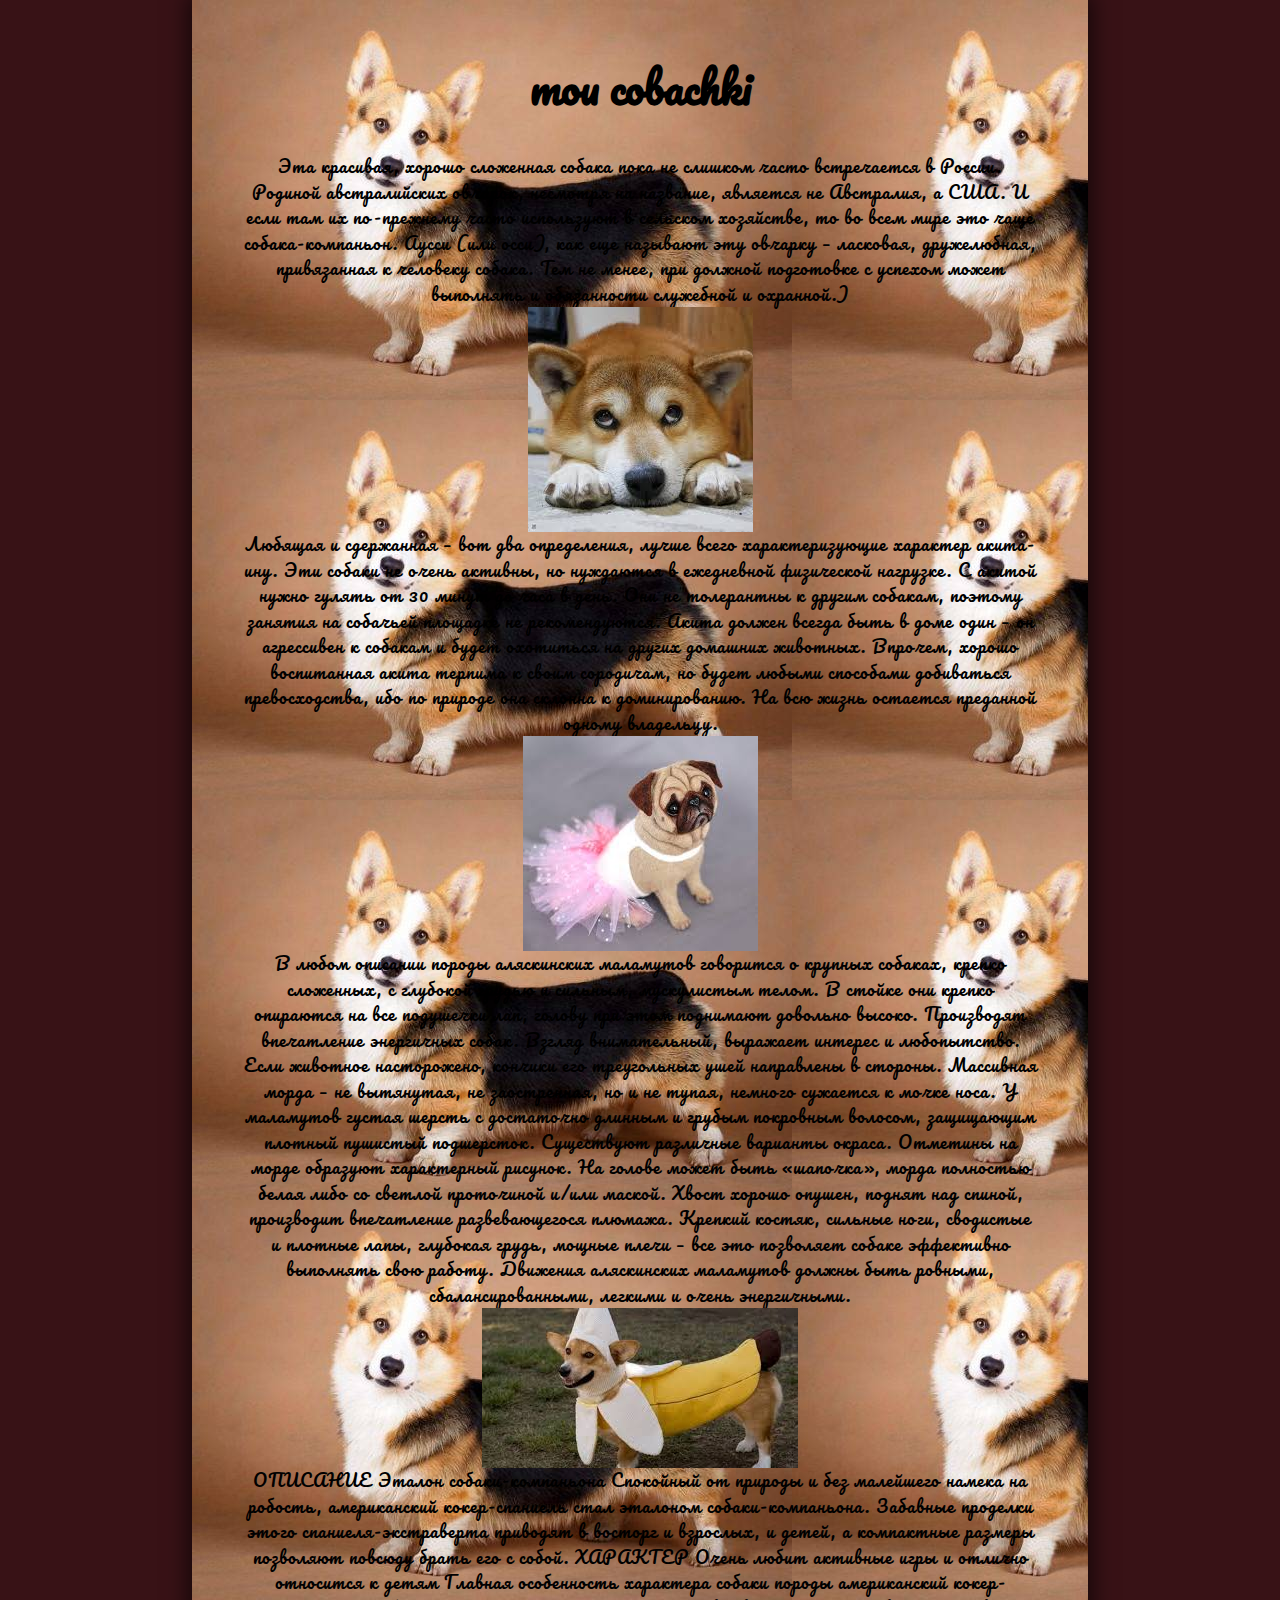
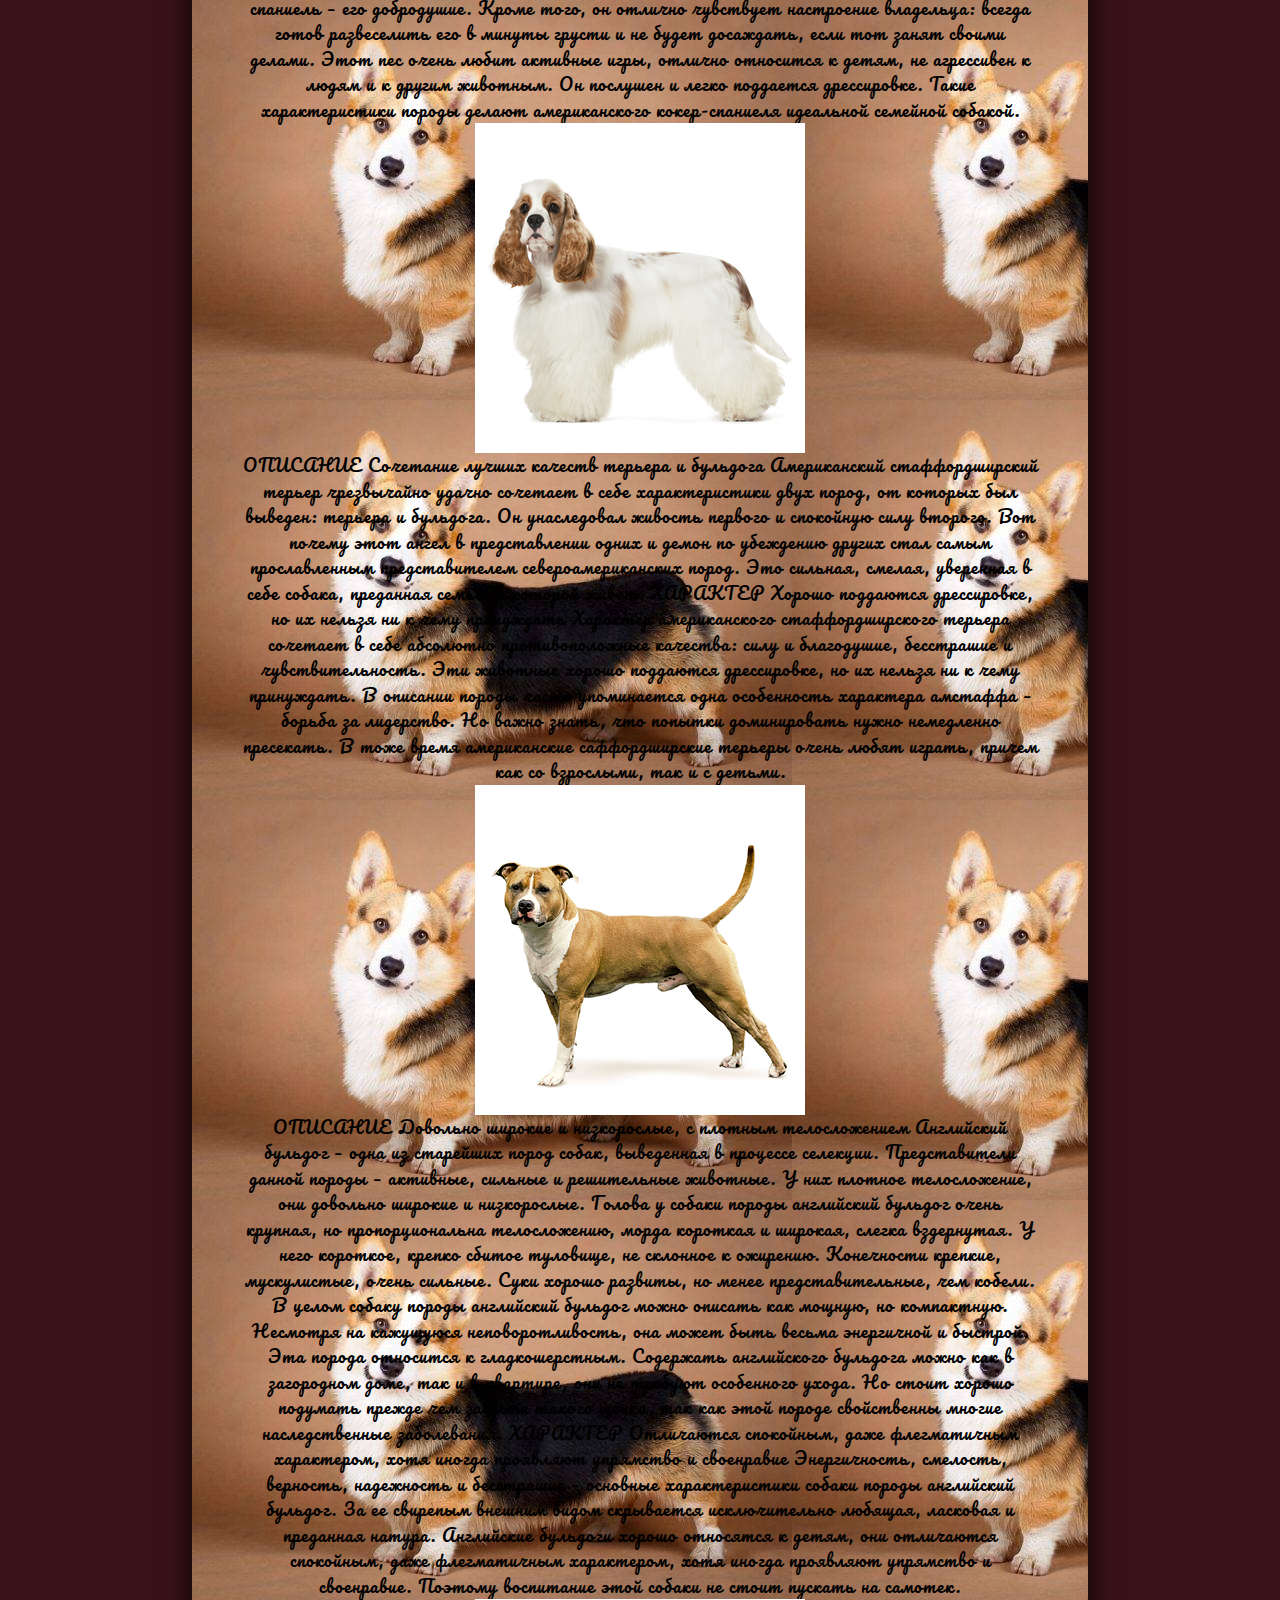
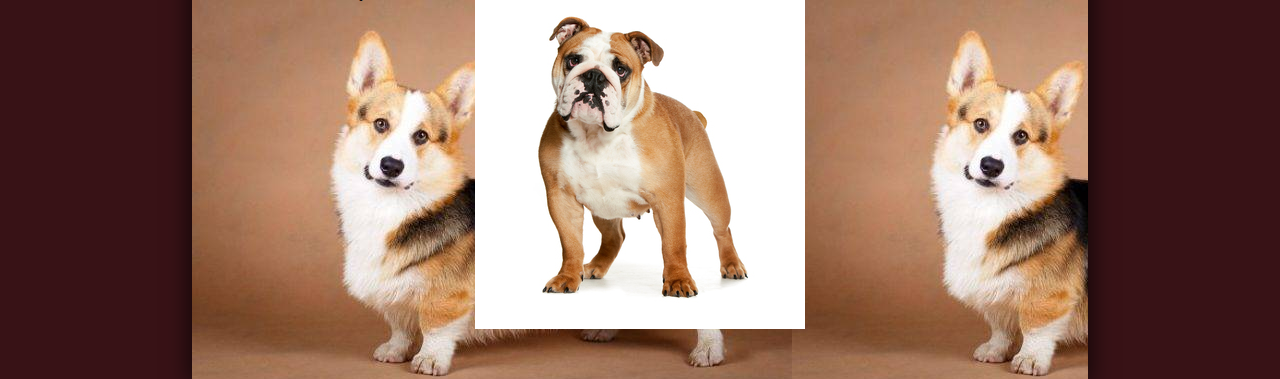
<file: module1/app/index.html>
<!DOCTYPE html>
<html>
<head>
	<title>Hto eto takoe </title>
	<meta charset="utf-8">
	<link href="https://fonts.googleapis.com/css?family=Pacifico" rel="stylesheet">
	<link rel="stylesheet" type="text/css" href="css/main.css">
</head>
<body>
	<main>
		<h1> mou cobachki</h1>
	<p>Эта красивая, хорошо сложенная собака пока не слишком часто встречается в России. Родиной австралийских овчарок, несмотря на название, является не Австралия, а США. И если там их по-прежнему часто используют в сельском хозяйстве, то во всем мире это чаще собака-компаньон. Аусси (или осси), как еще называют эту овчарку – ласковая, дружелюбная, привязанная к человеку собака. Тем не менее, при должной подготовке с успехом может выполнять и обязанности служебной и охранной.)</p>
	<img src="img/img7.jpg" alt="">
	<p>Любящая и сдержанная – вот два определения, лучше всего характеризующие характер акита-ину. Эти собаки не очень активны, но нуждаются в ежедневной физической нагрузке. С акитой нужно гулять от 30 минут до часа в день. Они не толерантны к другим собакам, поэтому занятия на собачьей площадке не рекомендуются. Акита должен всегда быть в доме один – он агрессивен к собакам и будет охотиться на других домашних животных. Впрочем, хорошо воспитанная акита терпима к своим сородичам, но будет любыми способами добиваться превосходства, ибо по природе она склонна к доминированию. На всю жизнь остается преданной одному владельцу.</p>
	<img src="img/img6.jpg" alt="">
	<p>В любом описании породы аляскинских маламутов говорится о крупных собаках, крепко сложенных, с глубокой грудью и сильным, мускулистым телом. В стойке они крепко опираются на все подушечки лап, голову при этом поднимают довольно высоко. Производят впечатление энергичных собак. Взгляд внимательный, выражает интерес и любопытство. Если животное насторожено, кончики его треугольных ушей направлены в стороны. Массивная морда – не вытянутая, не заостренная, но и не тупая, немного сужается к мочке носа. У маламутов густая шерсть с достаточно длинным и грубым покровным волосом, защищающим плотный пушистый подшерсток. Существуют различные варианты окраса. Отметины на морде образуют характерный рисунок. На голове может быть «шапочка», морда полностью белая либо со светлой проточиной и/или маской. Хвост хорошо опушен, поднят над спиной, производит впечатление развевающегося плюмажа. Крепкий костяк, сильные ноги, сводистые и плотные лапы, глубокая грудь, мощные плечи – все это позволяет собаке эффективно выполнять свою работу. Движения аляскинских маламутов должны быть ровными, сбалансированными, легкими и очень энергичными.</p>
	<img src="img/img5.jpg" alt="">
	<p>ОПИСАНИЕ
Эталон собаки-компаньона
Спокойный от природы и без малейшего намека на робость, американский кокер-спаниель стал эталоном собаки-компаньона. Забавные проделки этого спаниеля-экстраверта приводят в восторг и взрослых, и детей, а компактные размеры позволяют повсюду брать его с собой.

ХАРАКТЕР
Очень любит активные игры и отлично относится к детям
Главная особенность характера собаки породы американский кокер-спаниель – его добродушие. Кроме того, он отлично чувствует настроение владельца: всегда готов развеселить его в минуты грусти и не будет досаждать, если тот занят своими делами. Этот пес очень любит активные игры, отлично относится к детям, не агрессивен к людям и к другим животным. Он послушен и легко поддается дрессировке. Такие характеристики породы делают американского кокер-спаниеля идеальной семейной собакой.</p>
   <img src="img/img11.jpg" alt="">
   <p>ОПИСАНИЕ
Сочетание лучших качеств терьера и бульдога
Американский стаффордширский терьер чрезвычайно удачно сочетает в себе характеристики двух пород, от которых был выведен: терьера и бульдога. Он унаследовал живость первого и спокойную силу второго. Вот почему этот ангел в представлении одних и демон по убеждению других стал самым прославленным представителем североамериканских пород. Это сильная, смелая, уверенная в себе собака, преданная семье, в которой живет.

ХАРАКТЕР
Хорошо поддаются дрессировке, но их нельзя ни к чему принуждать
Характер американского стаффордширского терьера сочетает в себе абсолютно противоположные качества: силу и благодушие, бесстрашие и чувствительность. Эти животные хорошо поддаются дрессировке, но их нельзя ни к чему принуждать. В описании породы часто упоминается одна особенность характера амстаффа – борьба за лидерство. Но важно знать, что попытки доминировать нужно немедленно пресекать. В тоже время американские саффордширские терьеры очень любят играть, причем как со взрослыми, так и с детьми.</p>
	<img src="img/img12.jpg" alt="">
	<p>ОПИСАНИЕ
Довольно широкие и низкорослые, с плотным телосложением
Английский бульдог – одна из старейших пород собак, выведенная в процессе селекции. Представители данной породы – активные, сильные и решительные животные. У них плотное телосложение, они довольно широкие и низкорослые. Голова у собаки породы английский бульдог очень крупная, но пропорциональна телосложению, морда короткая и широкая, слегка вздернутая. У него короткое, крепко сбитое туловище, не склонное к ожирению. Конечности крепкие, мускулистые, очень сильные. Суки хорошо развиты, но менее представительные, чем кобели. В целом собаку породы английский бульдог можно описать как мощную, но компактную. Несмотря на кажущуюся неповоротливость, она может быть весьма энергичной и быстрой. Эта порода относится к гладкошерстным. Содержать английского бульдога можно как в загородном доме, так и в квартире, они не требуют особенного ухода. Но стоит хорошо подумать прежде чем завести такого щенка, так как этой породе свойственны многие наследственные заболевания.

ХАРАКТЕР
Отличаются спокойным, даже флегматичным характером, хотя иногда проявляют упрямство и своенравие
Энергичность, смелость, верность, надежность и бесстрашие – основные характеристики собаки породы английский бульдог. За ее свирепым внешним видом скрывается исключительно любящая, ласковая и преданная натура. Английские бульдоги хорошо относятся к детям, они отличаются спокойным, даже флегматичным характером, хотя иногда проявляют упрямство и своенравие. Поэтому воспитание этой собаки не стоит пускать на самотек.</p>
	<img src="img/img13.jpg" alt="">
	
</main>
</body>
</html>
</file>
<file: module1/app/css/main.css>
*{
 padding: 0;
 margin: 0;
 box-sizing: border-box;
} 
body{
	background-color: #381216;
	font-family: 'Pacifico', cursive;
}
main{
	background-color: #fff;
	background-image: url(../img/img1.jpg);
	width: 70%;
	margin: auto;
	padding: 50px;
	box-shadow: 0 0 20px 5px rgba(0,0,0,0.6);
}

img{
	max-height: 100%;
	height: auto;
	display: block;
	margin: auto;
}

h1{
	text-align: center;
	font-size: 42px;
	margin-bottom: 30px; 


}
p{
	text-align: center;
	font-size: 17px;
	line-height: 1.5;
	letter-spacing: 1px;

}
</file>
